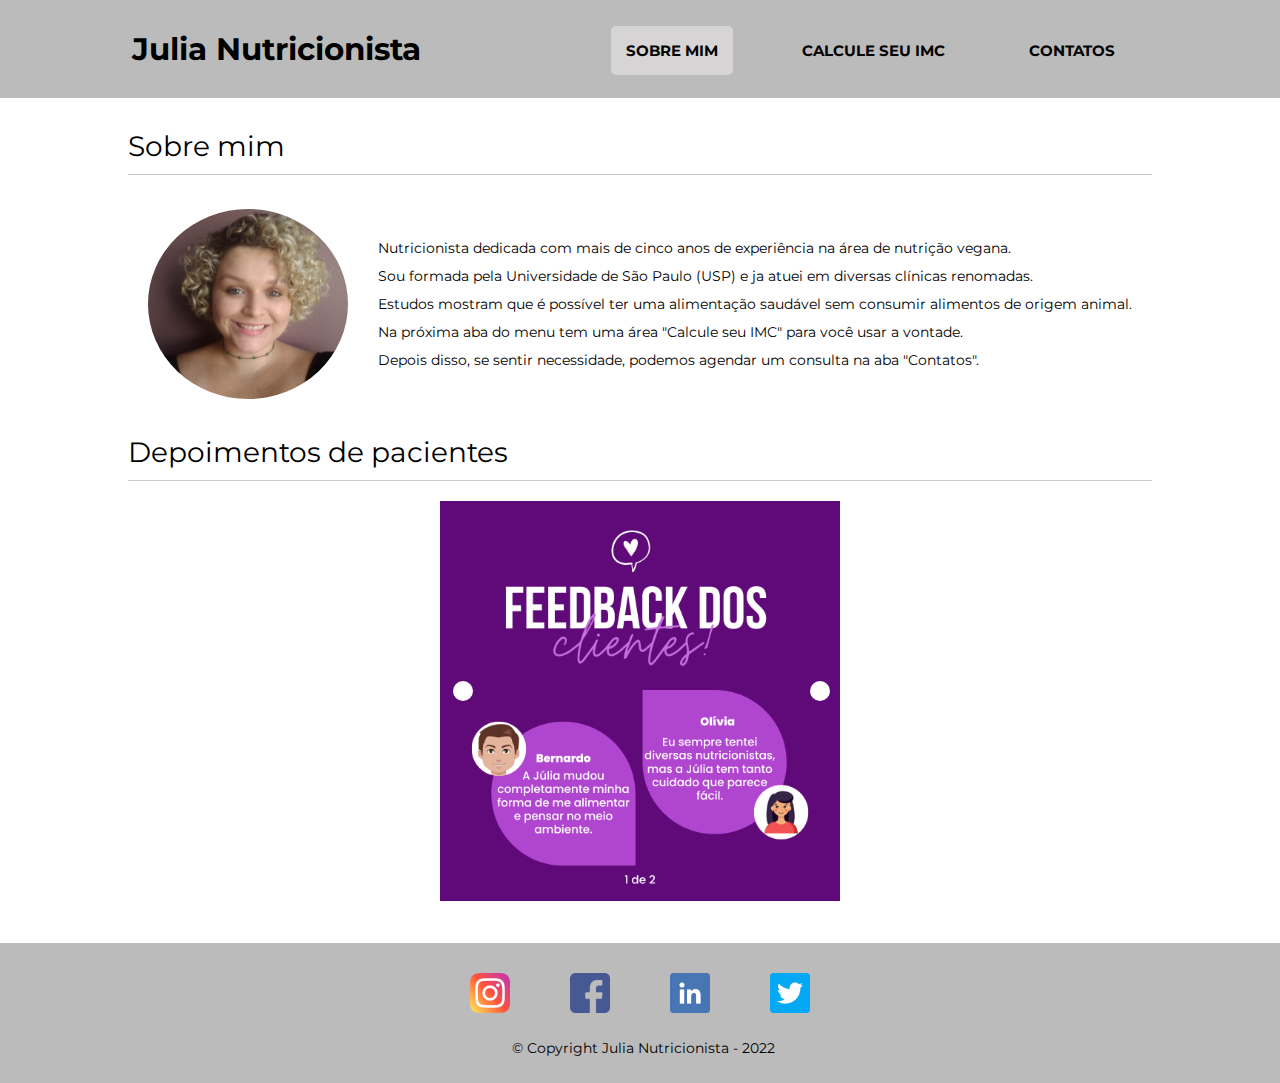
<file: index.html>
<!DOCTYPE html>
<html lang="pt-br">
	<head>
		<meta charset="UTF-8">
		<meta http-equiv="X-UA-Compatible" content="IE=edge">
		<meta name="viewport" content="width=device-width, initial-scale=1.0">

		<title>Julia Nutricionista</title>

		<link rel="icon" href="/img/favicon.ico" type="image/x-icon">
		<link rel="stylesheet" type="text/css" href="css/reset.css">
		<link rel="stylesheet" type="text/css" href="css/styles.css	">
		<link rel="stylesheet" type="text/css" href="css/styles-mobile.css">
		<link href="https://fonts.googleapis.com/css?family=Montserrat:wght@100&display=swap" rel="stylesheet">

	</head>
	<body id="pag-index">
		
        <header>
			<div class="container container__header">
				<h1 class="titulo__header">Julia Nutricionista</h1>
				<nav>
					<ul>
						<li><a href="index.html" id="a-index" class="menu">Sobre mim</a></li>
						<li><a href="imc.html" id="a-imc" class="menu">Calcule seu IMC</a></li>
						<li><a href="contato.html" id="a-contato" class="menu">Contatos</a></li>
					</ul>
				</nav>
			</div>
		</header>

		<main>
			<section class="container container__sobre-mim">
				<h2 class="titulo__secundario">Sobre mim</h2>
				<div class="container__img-paragrafo">
					<img src="/img/Foto.jpg" width="200" height="190" class="imagem_julia">
					<p class="paragrafo__sobre-mim">Nutricionista dedicada com mais de cinco anos de experiência na área de nutrição vegana.
					<br>Sou formada pela Universidade de São Paulo (USP) e ja atuei em diversas clínicas renomadas.
					<br>Estudos mostram que é possível ter uma alimentação saudável sem consumir alimentos de origem animal.
					<br>Na próxima aba do menu tem uma área "Calcule seu IMC" para você usar a vontade.
					<br>Depois disso, se sentir necessidade, podemos agendar um consulta na aba "Contatos".</p>
				</div>
			</section>

			<section class="container container__depoimentos">
				<h2 class="titulo__secundario">Depoimentos de pacientes</h2>
				
				<ul class="slider">
					<li>
						<input type="radio" id="slide1" name="slide" checked>
						<label for="slide1"></label>  
						<img src="/img/feedback-1.png" />
					</li>
					<li>
						<input type="radio" id="slide2" name="slide">
						<label for="slide2"></label>  
						<img src="/img/feedback-2.png" />
					</li>
				</ul>

			</section>

		</main>

		<footer>
			<p class="copyright">&copy; Copyright Julia Nutricionista - 2022</p>
			
			<ul class="lista__icones">
				<li><a href="#"><img src="/img/instagram.png" width="40" height="40"></a></li>
				<li><a href="#"><img src="/img/facebook.png" width="40" height="40"></a></li>
				<li><a href="#"><img src="/img/linkedin.png" width="40" height="40"></a></li>
				<li><a href="#"><img src="/img/twitter.png" width="40" height="40"></a></li>
			</ul>
		</footer>
        	
    </body>
</html>
</file>
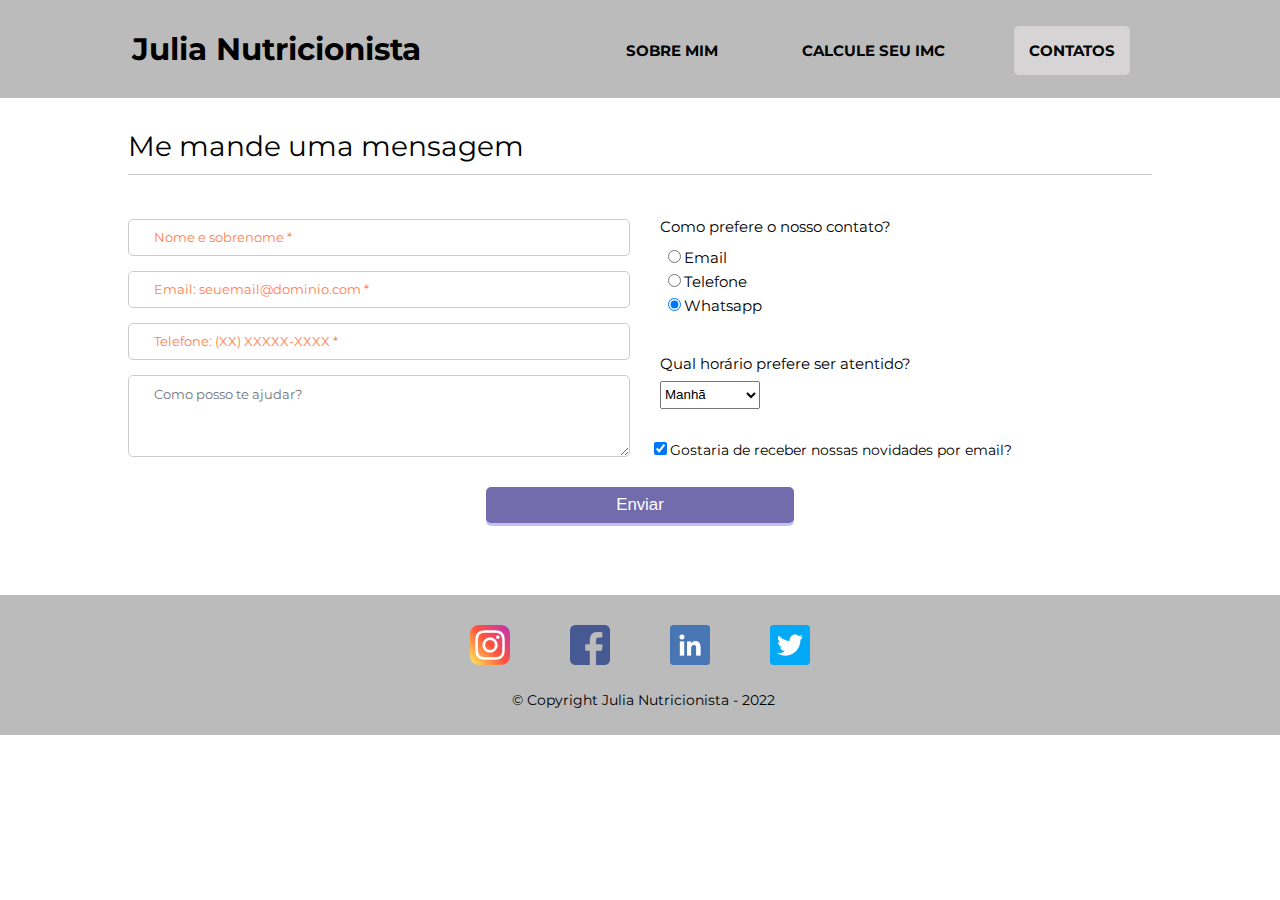
<file: contato.html>
<!DOCTYPE html>
<html lang="pt-br">
	<head>
		<meta charset="UTF-8">
		<meta http-equiv="X-UA-Compatible" content="IE=edge">
		<meta name="viewport" content="width=device-width, initial-scale=1.0">
		
		<title>Julia Nutricionista</title>
		
		<link rel="icon" href="/img/favicon.ico" type="image/x-icon">
		<link rel="stylesheet" type="text/css" href="css/reset.css">
		<link rel="stylesheet" type="text/css" href="css/styles.css">
		<link rel="stylesheet" type="text/css" href="css/styles-mobile.css">
		<link href="https://fonts.googleapis.com/css?family=Montserrat:wght@100&display=swap" rel="stylesheet">

	</head>
	<body id="pag-contato">

		<header>
			<div class="container container__header">
				<h1 class="titulo__header">Julia Nutricionista</h1>
				<nav>
					<ul>
						<li><a href="index.html" id="a-index" class="menu">Sobre mim</a></li>
						<li><a href="imc.html" id="a-imc" class="menu">Calcule seu IMC</a></li>
						<li><a href="contato.html" id="a-contato" class="menu">Contatos</a></li>
					</ul>
				</nav>
			</div>
		</header>
		
		<main class="container__contato">
			<div class="container__titulo-secundario">
				<h2 class="titulo__secundario" id="titulo-form">Me mande uma mensagem</h2>
			</div>
			<div class="formulario__contato">
				<form>
					<input type="text" id="nomesobrenome" class="input-padrao" required placeholder="Nome e sobrenome *">
					
					<input type="email" id="email" class="input-padrao" required placeholder="Email: seuemail@dominio.com *">

					<input type="tel" id="telefone" class="input-padrao" required placeholder="Telefone: (XX) XXXXX-XXXX *">

					<textarea cols="70" rows="4" id="mensagem" class="input-padrao" required placeholder="Como posso te ajudar?"></textarea>
			</div>

			<div class="container__fieldset">
					<fieldset>
						<legend class="legenda__fieldset">Como prefere o nosso contato?</legend>
						
						<label for="radio-email"><input class="input-secundario" type="radio" name="contato" value="email" id="radio-email">Email</label>
						<label for="radio-telefone"><input class="input-secundario" type="radio" name="contato" value="telefone" id="radio-telefone">Telefone</label>
						<label for="radio-whatsapp"><input class="input-secundario" type="radio" name="contato" value="whatsapp" id="radio-whatsapp" checked>Whatsapp</label>
					</fieldset>

					<fieldset>
						<legend class="legenda__fieldset">Qual horário prefere ser atentido?</legend>
						
						<select>
							<option>Manhã</option>
							<option>Tarde</option>
							<option>Noite</option>
						</select>
					</fieldset>

					<label class="legenda__fieldset" id="checkbox"><input type="checkbox" checked>Gostaria de receber nossas novidades por email?</label>
					
				</form>			
			</div>

			<div class="container__botao">
			<button onclick="mensagem()" type="submit" class="botao bto-principal">Enviar</button>
			</div>

		</main>
		
		<footer>
			<p class="copyright">&copy; Copyright Julia Nutricionista - 2022</p>
			
			<ul class="lista__icones">
				<li><a href="#"><img src="/img/instagram.png" width="40" height="40"></a></li>
				<li><a href="#"><img src="/img/facebook.png" width="40" height="40"></a></li>
				<li><a href="#"><img src="/img/linkedin.png" width="40" height="40"></a></li>
				<li><a href="#"><img src="/img/twitter.png" width="40" height="40"></a></li>
			</ul>
		</footer>

	<script src="js/form-contato.js"></script>
	
    </body>
</html>
</file>
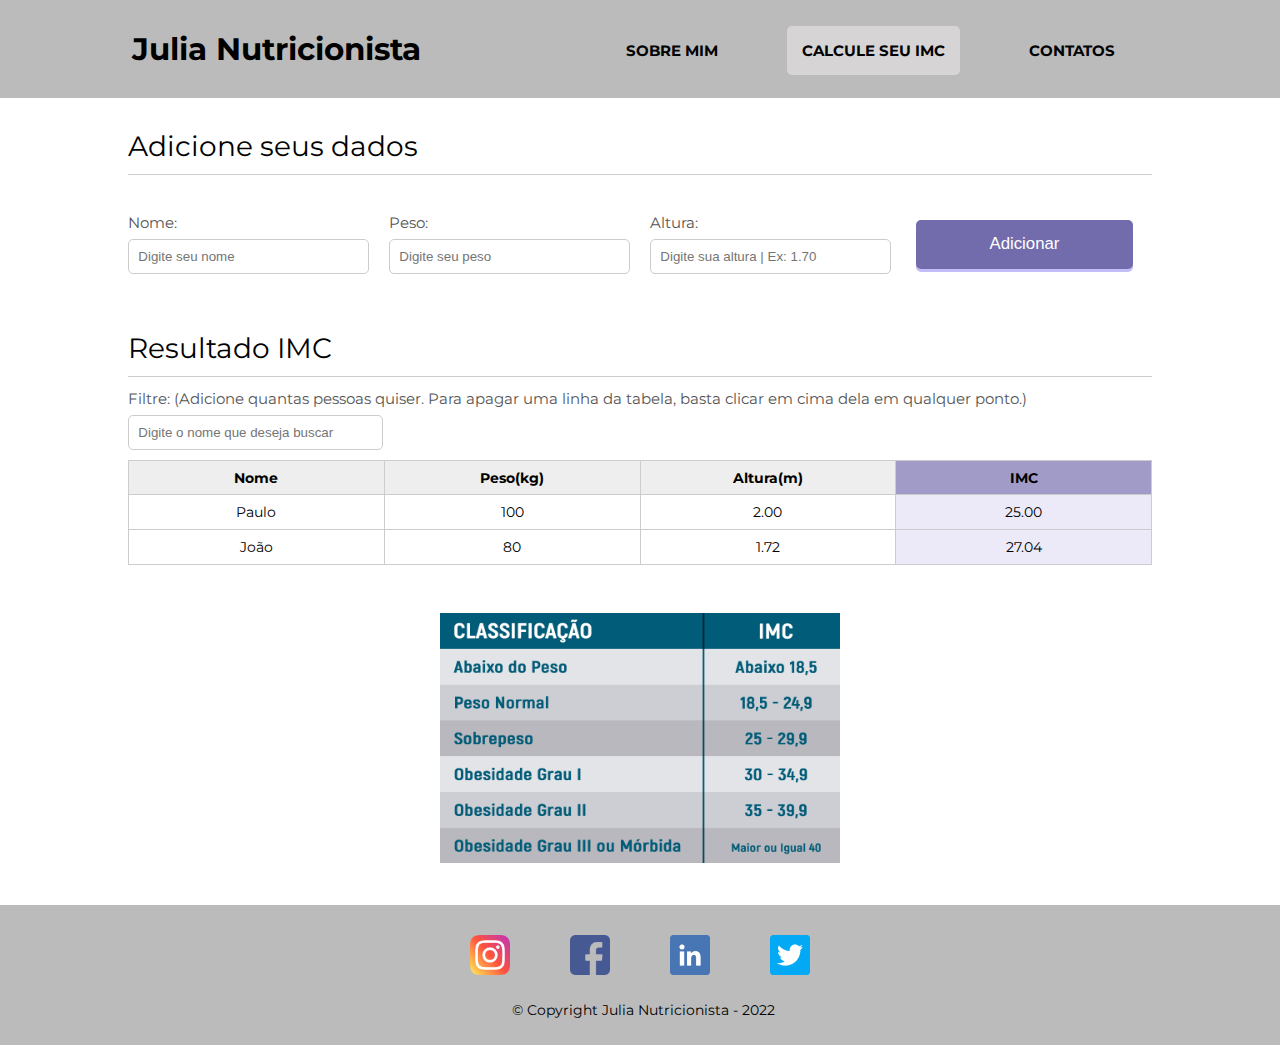
<file: imc.html>
<!DOCTYPE html>
<html lang="pt-br">
	<head>
		<meta charset="UTF-8">
		<meta http-equiv="X-UA-Compatible" content="IE=edge">
		<meta name="viewport" content="width=device-width, initial-scale=1.0">

		<title>Julia Nutricionista</title>

		<link rel="icon" href="/img/favicon.ico" type="image/x-icon">
		<link rel="stylesheet" type="text/css" href="css/reset.css">
		<link rel="stylesheet" type="text/css" href="css/styles.css">
		<link rel="stylesheet" type="text/css" href="css/styles-mobile.css">
		<link href="https://fonts.googleapis.com/css?family=Montserrat:wght@100&display=swap" rel="stylesheet">

	</head>
	<body id="pag-imc">

		<header>
			<div class="container container__header">
				<h1 class="titulo__header">Julia Nutricionista</h1>
				<nav>
					<ul id="nav">
						<li><a href="index.html" id="a-index" class="menu">Sobre mim</a></li>
						<li><a href="imc.html" id="a-imc" class="menu">Calcule seu IMC</a></li>
						<li><a href="contato.html" id="a-contato" class="menu">Contatos</a></li>
					</ul>
				</nav>
			</div>
		</header>

		<main>
			<section class="container container__formulario">
				<h2 class="titulo__secundario" id="titulo-form">Adicione seus dados</h2>
				<ul id="mensagens-erro">

				</ul>
				<form class="formulario__imc" id="form-adiciona">
					<div class="grupo">
						<label class="titulo__filtro" for="nome">Nome:</label>
						<input id="nome" name="nome" type="text" placeholder="Digite seu nome" class="campo">
					</div>
					<div class="grupo">
						<label class="titulo__filtro" for="peso">Peso:</label>
						<input id="peso" name="peso" type="text" placeholder="Digite seu peso" class="campo campo-medio">
					</div>
					<div class="grupo">
						<label class="titulo__filtro" for="altura">Altura:</label>
						<input id="altura" name="altura" type="text" placeholder="Digite sua altura | Ex: 1.70" class="campo campo-medio">
					</div>
					
					<button id="adicionar-paciente" class="bto-principal">Adicionar</button>

				</form>
			</section>
			
			<section class="container container__tabela">
				<h2 class="titulo__secundario">Resultado IMC</h2>
				<label for="filtrar-tabela" class="titulo__filtro">Filtre: (Adicione quantas pessoas quiser. Para apagar uma linha da tabela, basta clicar em cima dela em qualquer ponto.)</label>	
				<input type="text" name="filtro" id="filtrar-tabela" class="filtro__tabela" placeholder="Digite o nome que deseja buscar">
				
				<table>
					<thead>
						<tr>
							<th>Nome</th>
							<th>Peso(kg)</th>
							<th>Altura(m)</th>
							<th class="th__imc">IMC</th>
						</tr>
					</thead>
					<tbody id="tabela-pacientes">
						<tr class="paciente" id="primeiro-paciente">
							<td class="info-nome">Paulo</td>
							<td class="info-peso">100</td>
							<td class="info-altura">2.00</td>
							<td class="info-imc">0</td>
						</tr>
						
						<tr class="paciente" >
							<td class="info-nome">João</td>
							<td class="info-peso">80</td>
							<td class="info-altura">1.72</td>
							<td class="info-imc">0</td>
						</tr>

					</tbody>
				</table>
			</section>
			
			<section class="container container__imagem-imc">
				<img src="/img/tabela_imc.png" class="imagem__imc">
			</section>

		</main>
		
		<footer>
			<p class="copyright">&copy; Copyright Julia Nutricionista - 2022</p>
			
			<ul class="lista__icones">
				<li><a href="#"><img src="/img/instagram.png" width="40" height="40"></a></li>
				<li><a href="#"><img src="/img/facebook.png" width="40" height="40"></a></li>
				<li><a href="#"><img src="/img/linkedin.png" width="40" height="40"></a></li>
				<li><a href="#"><img src="/img/twitter.png" width="40" height="40"></a></li>
			</ul>
		</footer>

	<script src="js/calcula-imc.js"></script>
	<script src="js/form.js"></script>
	<script src="js/remover-paciente.js"></script>
	<script src="js/filtra.js"></script>
	
	</body>
</html>
</file>
<file: css/styles.css>
:root {
	--background-cabecalho:#BBBBBB;
	--fonte-cabecalho: black;
	--fonte-cabecalho-selecao: #C78C19;
	--background-cabecalho-selecao: #d6d4d4;
	--botao: #726bac;
	--botao-sombra:#c4bef8;
	--background-imc-cabecalho: #a09cc7;
	--background-imc-corpo: #eceaf8;
}

*{
	box-sizing: border-box;
 }

body{
	font-family: 'Montserrat', sans-serif;
	font-size: 14px;
}

header{
	background-color: var(--background-cabecalho);
	height: 7em;
	color: var(--fonte-cabecalho);
	margin-bottom: 1em;
}

.titulo__header{
	font-size: 2.2em;
	display:inline-block;
	vertical-align: middle;
	font-weight: bold;
}

nav {
	position:absolute;
	top: 43px;
	right: 150px;
}


nav li {
	display: inline;
	margin: 0 0 0 50px;
}


.menu {
	text-transform: uppercase;
	color: var(--fonte-cabecalho);
	font-weight:700;
	font-size: 15px;
	text-decoration: none;
	padding: 1em;
	border-radius: 5px;
}

.menu:hover {
	text-decoration: none;
	background-color:var(--background-cabecalho-selecao);
}


header .container:before{
	content: '';
	display:inline-block;
	height: 100%;
	vertical-align:	middle;
}

.container{
	width: 80%;
	height: 100%;
	margin: 0 auto;
}

section{
	margin: 2em 0;
	overflow: hidden;
}

.titulo__secundario {
	font-size: 2em;
	display: block;
	padding-top: 0.7em;
	padding-bottom: .5em;
	border-bottom: 1px solid #ccc;
	margin-bottom: .5em;
}

.filtro__tabela{
	border-radius: 5px; 
	margin: 0;
	border: 1px solid #ccc;
	padding: .7em;
	
}

.titulo__filtro{
	color: #555;
	display: block;
	margin-bottom: .6em;
	font-size: 15px;
}

table{
	width: 100%;
	margin-bottom : 2em;
    table-layout:auto;

}

td, th {
	padding: .7em;
	margin: 0;
	border: 1px solid #ccc;
	text-align: center;
	width: 20%;
}

th{
	font-weight: bold;
	background-color: #EEE;
}

.campo{
	margin: 0;
	padding-bottom: 1em;
	width: 100%;
	border: 1px solid #ccc;
	padding: .7em;
	width: 100%;
	border-radius: 5px;
}

.formulario__imc{
	display: grid;
	width: 100%;
	column-gap: 20px;
	grid-template-columns: 1fr 1fr 1fr 1fr;
}

.campo-medio{
	display: inline-block;
	padding-right: .5em;
}

.grupo{
	width: auto;
	display: inline-block;
	padding: 10px 0px;
}

.bto-principal{
	padding: 0.5em 2em;
	border: 0;
	font-size: 1.2em;
	cursor: pointer;
	color: #fff;
	background-color:var(--botao);
	border-radius: 5px;
	width: 90%;
    display: inline-block;
    clear: both;
    margin: 15px 0px;
	box-shadow: 0 3px var(--botao-sombra);
	margin-left: 5px;

}

.bto-principal:hover{
	transform: scale(1.04);
}

.bto-principal:active{
	margin-top:0px;
	border: 0;
}

.bto-principal[disabled=disabled], .bto-principal:disabled {
    background-color: gray;
	border-color: darkgray;

}

.adicionar-paciente{
    margin-top: 40px;
}

.campo-invalido{
	border: 1px solid red;
}

/*Criada para usar no JS*/
.paciente-invalido{
	background-color: lightcoral;
}

#mensagens-erro{
	color: red;
	padding: 0 0;
	line-height: 1.3em;
}

/* Criada para usar no remover-paciente.js */
.fadeOut{
	opacity: 0;
	transition: 0.5s;
}

#filtrar-tabela {
	width: 255px;
	height: 35px;
	margin-bottom: 10px;
}

/*Criada para usar no filtra.js */
.invisivel {
	display: none;
}

.th__imc{
	background-color: var(--background-imc-cabecalho);
}

.info-imc{
	background-color: var(--background-imc-corpo) ;
}

footer {
	background-color: var(--background-cabecalho);
	height: 10em;
	margin-top: 3em;
	text-align: center;
	
}

.copyright{
	margin-top: 7em;
	position:absolute;
	margin-left: 40%;
}

form label, form legend {
	display: block;
	font-size: 15px;
	margin: 0 0 10px;
}

form {
	margin: 30px 0px;
}

.input-padrao {
	display: block;
	margin-bottom: 15px;
	padding: 10px 25px;
	width: 100%;
	border: 1px solid #ccc;
	border-radius: 5px;
}

.checkbox {
	margin: 20px 0;
}

.container__contato{
	display: grid;
	grid-template-columns: 1fr 1fr;
	justify-content:space-between;
	width:100%;
	padding: 0 10%;
	gap: 0 20px;
}

.container__botao{
	grid-column: span 2;
	text-align:center;
	width: 100%;
}

.botao{
	width: 30%;
	margin: 0px 0px 30px 0;
}

.legenda__fieldset{
	padding-top: 25px;

}

fieldset{
	display: flex;
	flex-direction: column;
	margin-top: 5px;
	padding: 10px;
	font-size: 15px;
}

fieldset label{
	padding: 3px;
}

select{
	width: 100px;
	height: 28px;
	margin-bottom: 20px;
}

.container__titulo-secundario{
	grid-column: span 2;
	width: 100%;
}

.lista__icones{
	display: flex;
	justify-content:center;	
}

.lista__icones li{
	padding: 30px 30px;
}

.lista__icones li:hover{
	transform: scale(1.1);
}

.container__imagem-imc{
	padding-top: 20px;
	display: flex;
	justify-content: center
}

/*Estilizando o nav para a pagina corrente*/
body#pag-imc a#a-imc {
	text-decoration: none;
	background-color:var(--background-cabecalho-selecao);
}

/*Estilizando o nav para a pagina corrente*/
body#pag-contato a#a-contato{
	text-decoration: none;
	background-color:var(--background-cabecalho-selecao);
}

/*Estilizando o nav para a pagina corrente*/
body#pag-index a#a-index{
	text-decoration: none;
	background-color:var(--background-cabecalho-selecao);
}

#nomesobrenome::placeholder {
	color:coral;
}

#email::placeholder {
	color:coral;
}

#telefone::placeholder {
	color:coral;
}

.input-padrao::placeholder{
	font-family: 'Montserrat', sans-serif;
	font-size: 13px;
}

.paragrafo__sobre-mim {
	line-height: 2em;
	padding: 10px;
	float: right;
	shape-outside: circle();
}

.imagem_julia{
	border-radius: 50%;
	margin: 0 20px;
}

.container__img-paragrafo{
	display: flex;
	align-items: center;
	padding: 20px 0;
}

/*Fazendo o slider*/
.slider {
    display: block;
    height: 400px;
    width: 400px;
    margin: auto;
    margin-top: 20px;
    position: relative;
}

/*Fazendo o slider*/
.slider li {
    list-style: none;
    position: absolute;
}

/*Fazendo o slider*/
.slider img {
    margin: auto;
    height: 100%;
    width: 100%;
    vertical-align: top;
}

/*Fazendo o slider*/
.slider input {
    display: none;
}

/*Fazendo o slider*/
.slider label {
    background-color: white;
    bottom: 200px;
    cursor: pointer;
    display: block;
    height: 20px;
    position: absolute;
    width: 20px;
    z-index: 10;
	border-radius: 50%;
}

/*Fazendo o slider*/
.slider label:hover{
	transform: scale(1.2);
}

/*Fazendo o slider*/
.slider li:nth-child(1) label {
    left: 13px;
}

/*Fazendo o slider*/
.slider li:nth-child(2) label {
    left: 370px;
}

/*Fazendo o slider*/
.slider img {
    opacity: 0;
    visibility: hidden;
}

/*Fazendo o slider*/
.slider li input:checked ~ img {
    opacity: 1;
    visibility: visible;
    z-index: 10;
}

.imagem__imc{
	width: 400px;
	height: 250px;
}
</file>
<file: css/styles-mobile.css>
@media screen and (max-width: 480px) {  
     
    main{
        padding: 0px 30px;
    }
    
    header{
        height: 10em;
        margin-bottom: 1em;
        padding-left: 13vw;
    }
    
    .titulo__header{
        display:inline-block;
    }
    
    nav {
        position:absolute;
        top: 100px;
        right: 30px;
        padding-bottom: 20px;
    }
    
    nav ul{
        display: flex;
        flex-direction: row;
    }
    
    nav li {
        margin: 0 0 0 0px;
    }
    
    nav li a{
        display: inline-block;
    }

    .menu{
        font-size: 12px;
        padding: 0.7em;
    }
    
    header .container:before{
        height: 80%;
    }
    
    .container{
        width: 100%;
    }
    
    .titulo__secundario {
        font-size: 1.5em;
    }
    
    .formulario__imc{
        display: flex;
        flex-direction: column;
        width: 100%;
    }
    
    .bto-principal{
        width: 95%;
        margin-left: 7px;    
    }

    .imagem__imc{
        width: 300px;
        height: 200px;
    }
    
    #filtrar-tabela {
        width: 100%;
        margin: 10px 0px;
    }
    
    footer {
        margin-top: 1.5em;      
    }
    
    .copyright{
        margin-top: 7em;
        position:absolute;
        margin-left: 17%;
    }

    form {
        margin: 10px 0px 0px 0px;
    }
    
    .container__contato{
        display: flex;
        flex-direction: column;
        padding: 0 10%;
    }
    
    .botao{
        width: 95%;
        margin: 20px 0px;
    }
    
    fieldset{
        margin-top: 0px;
    }
    
    .lista__icones li{
        padding: 30px 15px;
    }
    
    .container__img-paragrafo{
        display: flex;
        flex-direction: column;
        align-items: center;
        padding: 20px 0;
    }
    
    .slider {
        height: 320px;
        width: 80vw;
    }

    .slider li:nth-child(1) label {
    left: 13px;
    }

    .slider li:nth-child(2) label {
    left: 270px;
    }

    .slider label {
        bottom: 150px;
    }

    .container__imagem-imc{
        padding: 20px 0px;
    }

}
</file>
